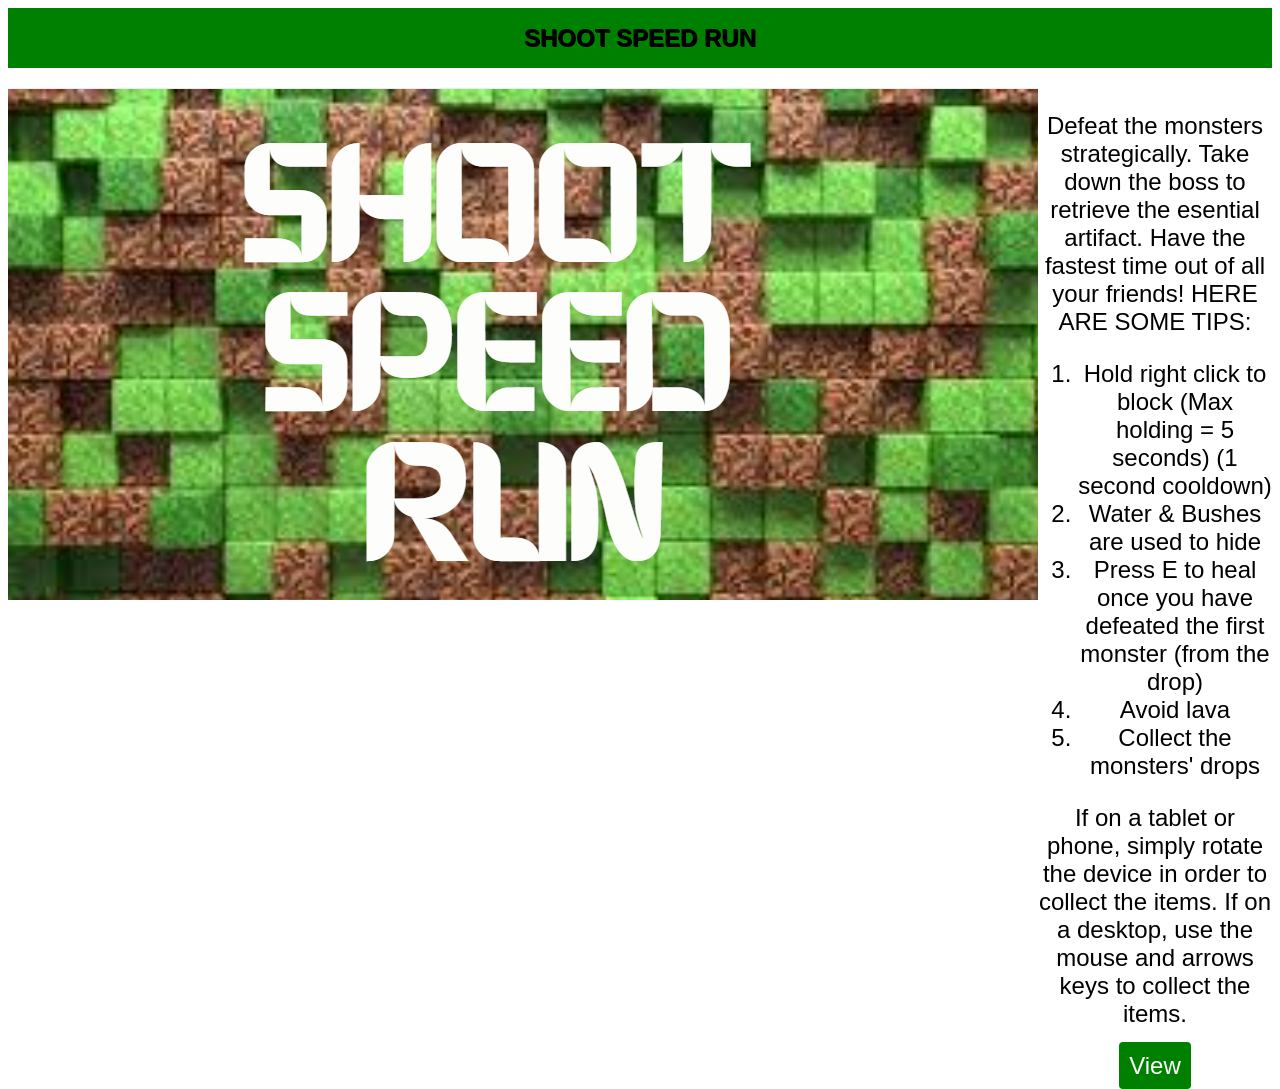
<file: index.html>
<!DOCTYPE html>
<html>
 <head>
    <meta charset="utf-8">
    <meta name="viewport" content="width=device-width">
    <title>SHOOT SPEED RUN</title>
    <link href="style.css" rel="stylesheet" type="text/css" />
  </head>
  <body>
    <div class="container" id="banner">
      <h1>SHOOT SPEED RUN</h1>
    </div>
    <div class="container" id="body">
      <div id="snapshot">
        <img src="Title Banner.png">
      </div>
      <div id="description">
        <p>Defeat the monsters strategically. Take down the boss to retrieve the esential artifact. Have the fastest time out of all your friends! HERE ARE SOME TIPS:
        <ol>
	
          <li>Hold right click to block (Max holding = 5 seconds) (1 second cooldown)</li>
		  <li>Water & Bushes are used to hide</li>
		  <li>Press E to heal once you have defeated the first monster (from the drop)</li>
		  <li>Avoid lava</li>
		  <li>Collect the monsters' drops</li>
          
        </ol>
        If on a tablet or phone, simply rotate the device in order to collect the items.  If on a desktop, use the mouse and arrows keys to collect the items.
      </p>
        <a href="gameindex.html" class="button">View</a>
      </div>
    </div>
  </body>
</html>
</file>
<file: style.css>
html {
    height: 100%;
    width: 100%;
    margin: 0;
    overflow: hidden;
}
#timer {
    position: absolute;
    top: 10px;
    left: 10px;
    font-size: 24px;
    font-family: 'Comic Sans MS', cursive, sans-serif;
    color: white;
    z-index: 100;
}
#health-container {
    position: absolute;
    top: 10px;
    right: 10px;
    font-size: 18px;
    color: white;
    z-index: 100;
}
.heart-icon {
  width: 24px;
  height: 24px;
  margin-right: 2px;
  vertical-align: middle;
}

/* Potion Instructions - placed above the block instructions */
#potion-instructions {
  position: absolute;
  bottom: 50px;   /* Adjust spacing as needed */
  left: 10px;
  font-size: 24px;
  color: white;
  z-index: 100;
  display: flex;
  align-items: center;
}

/* Block Instructions */
#block-instructions {
  position: absolute;
  bottom: 10px;
  left: 10px;
  font-size: 24px;
  color: white;
  z-index: 100;
  display: flex;
  align-items: center;
}

.block-icon {
  width: 32px;
  height: 32px;
  margin-right: 6px;
  vertical-align: middle;
}

/* Gun at bottom center */
#gun-container {
    position: fixed;
    bottom: 0;
    left: 50%;
    transform: translateX(-50%);
    z-index: 101;
    pointer-events: none;
}
#gun {
    width: 300%;
    height: auto;
    display: block;
}

/* Reload Indicator at bottom right */
#reload-indicator {
    position: fixed;
    bottom: 50px;
    right: 10px;
    font-size: 100px;
    font-family: 'Comic Sans MS', cursive, sans-serif;
    color: white;
    z-index: 102;
}
html,body{
  font-family:Arial, Helvetica, sans-serif;
}
.container{
  display:flex;
}

#banner{
  justify-content: center;
  align-items: center;
  background-color: Green;
  color:black;
}
#banner h1{
  text-shadow: 1px 1px black;
    font-size: 24px;
}
.button{
  background-color: Green;
  color:white;
  padding:10px;
  margin:10px;
  text-decoration: none;
  border-radius:4px;
}
#body{
  margin-top:20px;
}
#snapshot{
  flex:1;
  text-align:center;
}

#description{
  flex:1;
  text-align:center;
    font-size: 24px;
}
</file>
